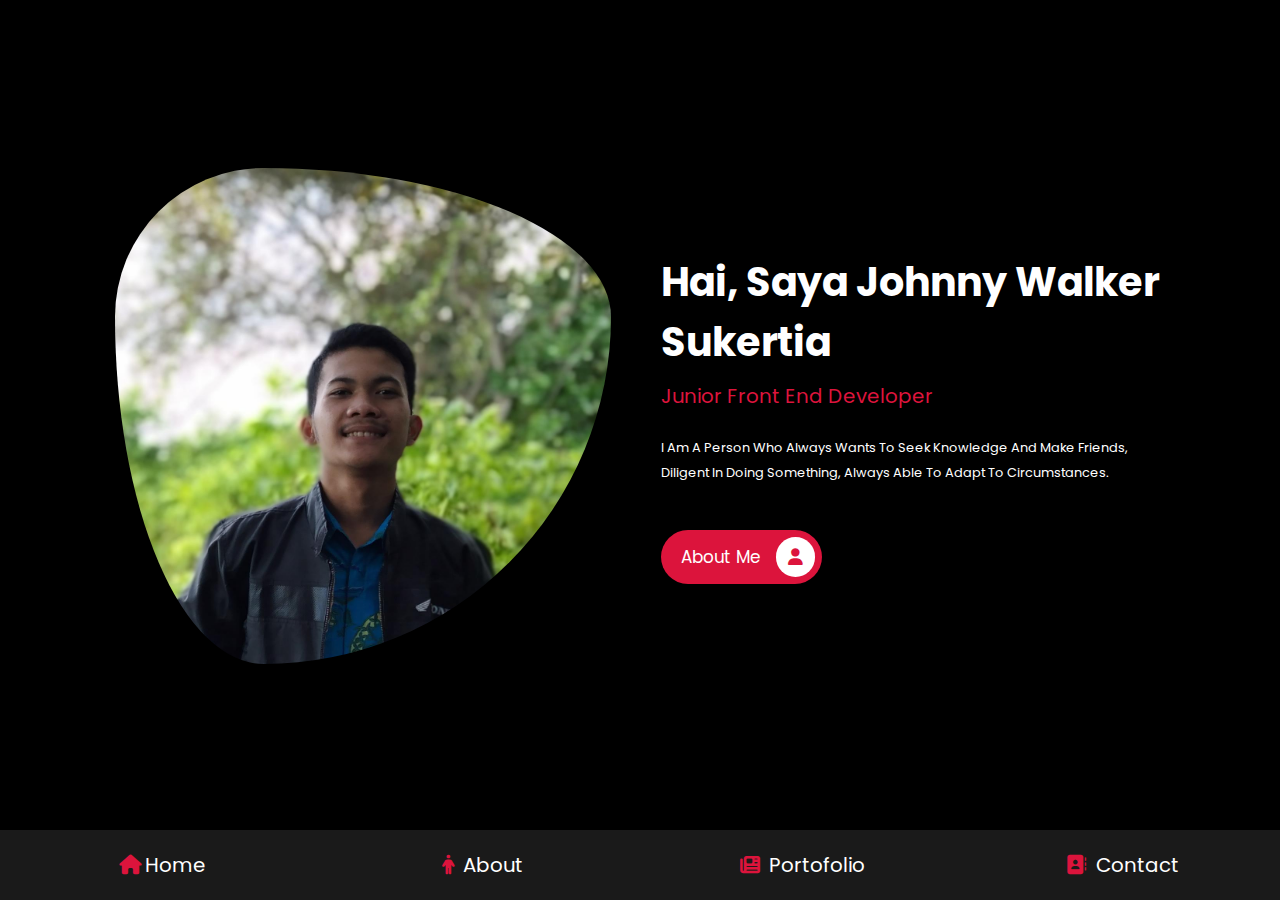
<file: index.html>
<!DOCTYPE html>
<html lang="en">
  <head>
    <meta charset="UTF-8" />
    <meta http-equiv="X-UA-Compatible" content="IE=edge" />
    <meta name="viewport" content="width=device-width, initial-scale=1.0" />
    <title>Johnny Walker</title>

    <!-- font awesome -->
    <link
      rel="stylesheet"
      href="https://cdnjs.cloudflare.com/ajax/libs/font-awesome/6.4.0/css/all.min.css"
    />

    <!-- custom file  css -->
    <link rel="stylesheet" href="./css/style.css" />
  </head>
  <body>
    <!-- Nav Awal  -->
    <nav class="navbar">
      <a href="index.html" class="house"
        ><i class="fa fa-home"></i><span>Home</span></a
      >
      <a href="about.html"><i class="fa fa-person"></i> <span>About</span></a>
      <a href="portfolio.html"
        ><i class="fa fa-newspaper"></i> <span>Portofolio</span></a
      >
      <!-- <a href="blog.html"><i class="fa fa-blog"></i> <span>Blog</span></a> -->
      <a href="contact.html"
        ><i class="fa fa-contact-book"></i> <span>Contact</span></a
      >
    </nav>
    <!-- Nav Akhir -->

    <!-- Home Section Start -->
    <section class="home">
      <div class="image">
        <img src="./img/walker.jpg" alt="" />
      </div>

      <div class="content">
        <h3>Hai, Saya Johnny Walker Sukertia</h3>
        <span>Junior Front End Developer</span>
        <p>
          I am a person who always wants to seek knowledge and make friends,
          diligent in doing something, always able to adapt to circumstances.
        </p>
        <a href="about.html" class="btn">About Me <i class="fa fa-user"></i></a>
      </div>
    </section>
    <!-- Home Section End -->
  </body>
</html>
</file>
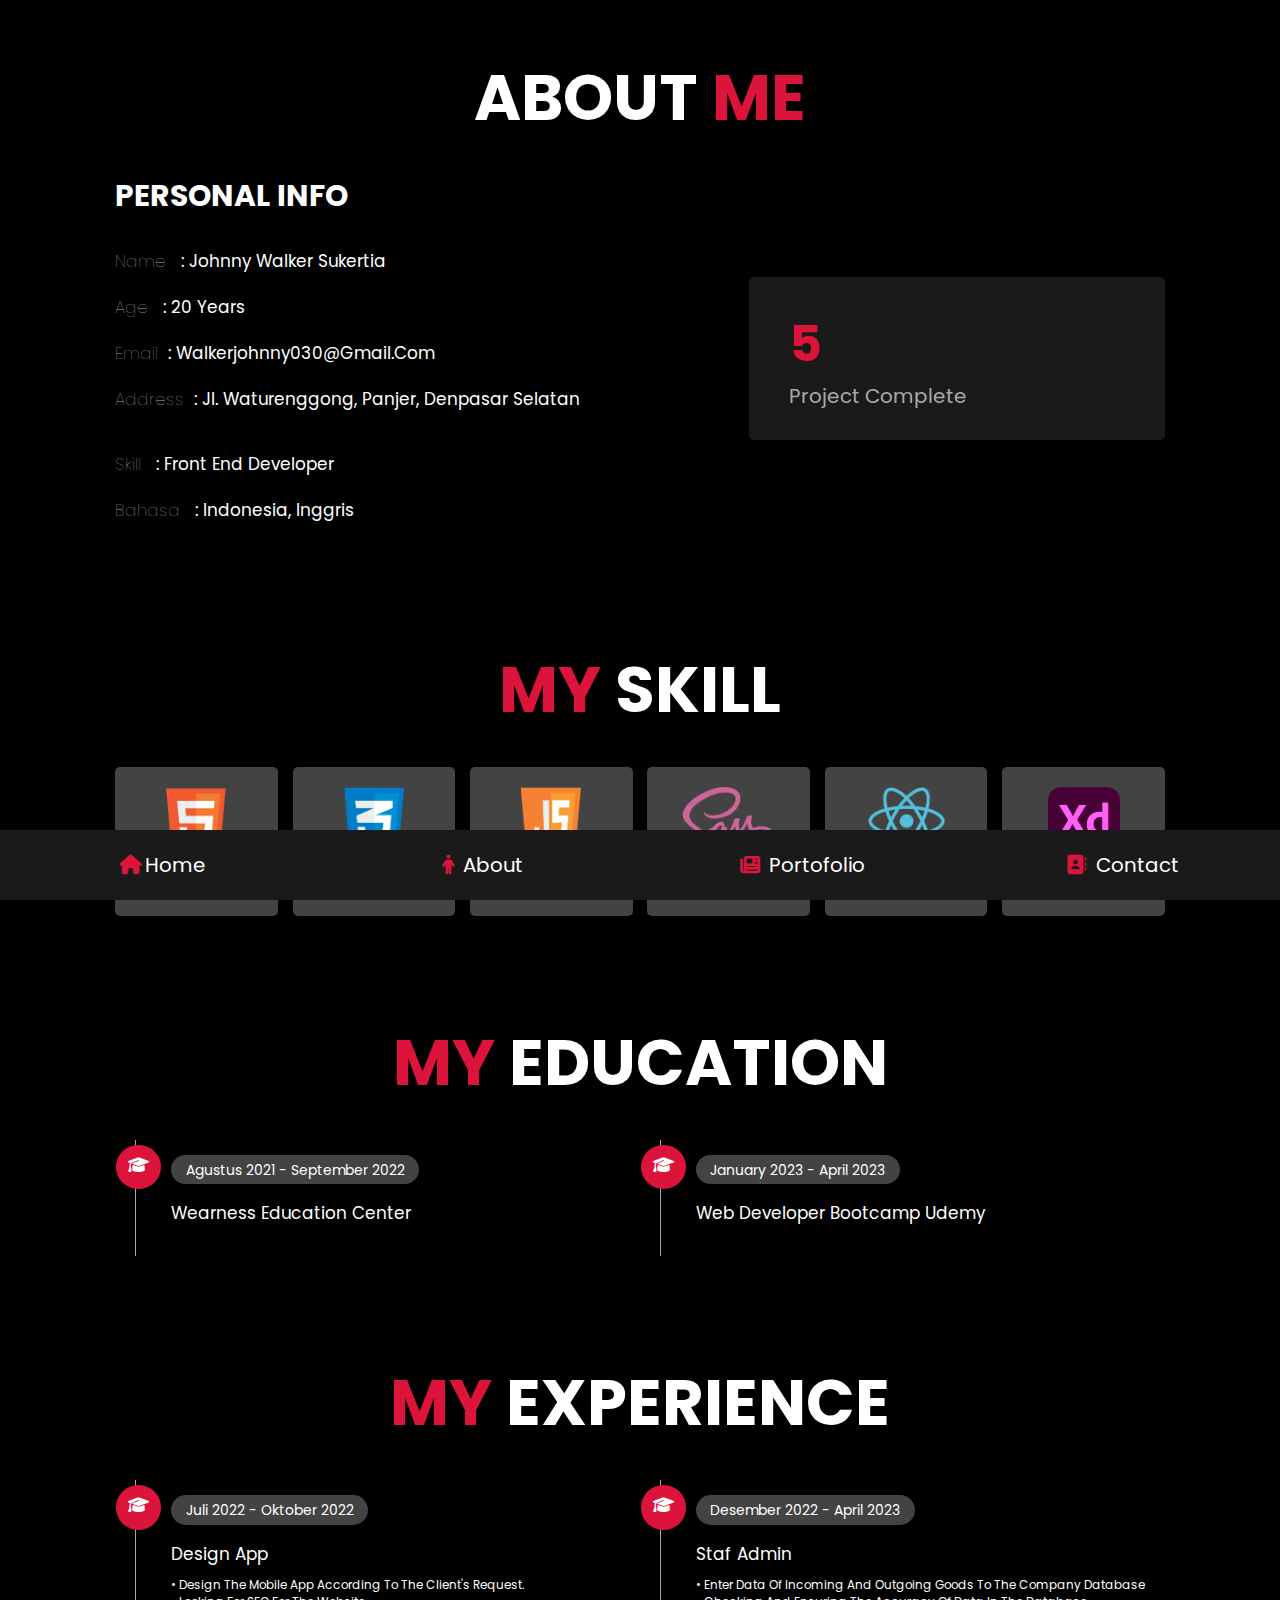
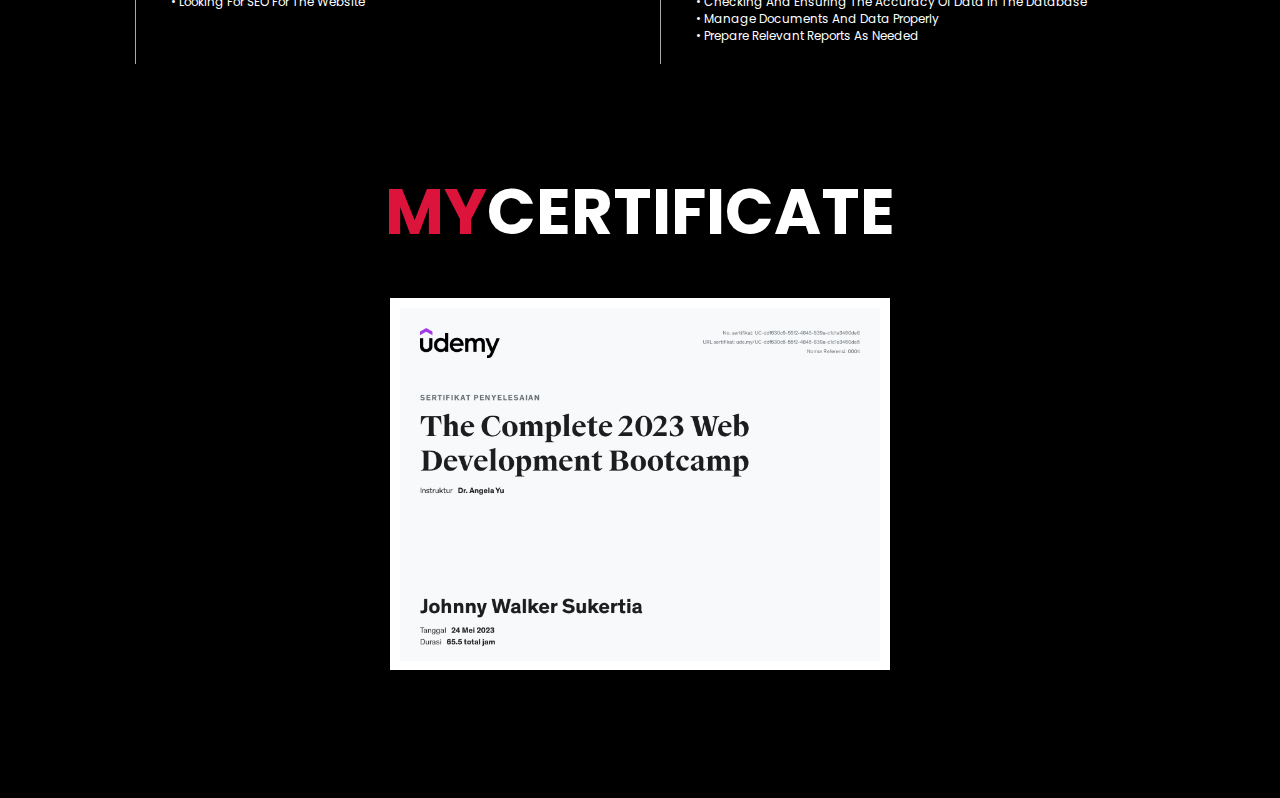
<file: about.html>
<!DOCTYPE html>
<html lang="en">
  <head>
    <meta charset="UTF-8" />
    <meta http-equiv="X-UA-Compatible" content="IE=edge" />
    <meta name="viewport" content="width=device-width, initial-scale=1.0" />
    <title>About Johnny Walker</title>

    <!-- font awesome -->
    <link
      rel="stylesheet"
      href="https://cdnjs.cloudflare.com/ajax/libs/font-awesome/6.4.0/css/all.min.css"
    />

    <!-- custom file  css -->
    <link rel="stylesheet" href="./css/style.css" />
  </head>
  <body>
    <!-- Nav Awal  -->
    <nav class="navbar">
      <a href="index.html" class="house"
        ><i class="fa fa-home"></i><span>Home</span></a
      >
      <a href="about.html"><i class="fa fa-person"></i> <span>About</span></a>
      <a href="portfolio.html"
        ><i class="fa fa-newspaper"></i> <span>Portofolio</span></a
      >
      <!-- <a href="blog.html"><i class="fa fa-blog"></i> <span>Blog</span></a> -->
      <a href="contact.html"
        ><i class="fa fa-contact-book"></i> <span>Contact</span></a
      >
    </nav>
    <!-- Nav Akhir -->

    <!-- About Start -->
    <section class="about">
      <h1 class="heading">About <span>Me</span></h1>
      <div class="row">
        <div class="info-container">
          <h1>Personal Info</h1>
          <div class="box-container">
            <div class="box">
              <h3>
                <span>Name</span>&nbsp;&nbsp;&nbsp;: Johnny Walker Sukertia
              </h3>
              <h3><span>Age</span>&nbsp;&nbsp;&nbsp;: 20 Years</h3>
              <h3><span>Email</span>&nbsp;&nbsp;: walkerjohnny030@gmail.com</h3>
              <h3>
                <span>Address</span>&nbsp;&nbsp;: Jl. Waturenggong, Panjer,
                Denpasar Selatan
              </h3>
            </div>

            <div class="box">
              <h3><span>Skill</span>&nbsp;&nbsp;&nbsp;: Front End Developer</h3>
              <h3><span>Bahasa</span>&nbsp;&nbsp;&nbsp;: Indonesia, Inggris</h3>
            </div>
          </div>
          <!-- <a href="./download/Johnny Walker.html" class="btn">Download <i class="fa fa-download"></i></a> -->
        </div>
        <div class="count-container">
          <!-- <div class="box">
            <h3>1+</h3>
            <p>Pengalaman Kerja</p>
          </div>
          <div class="box">
            <h3>1+</h3>
            <p>Client</p>
          </div> -->
          <div class="box">
            <h3>5</h3>
            <p>Project Complete</p>
          </div>
          <!-- <div class="box">
            <h3>0+</h3>
            <p>Award Won</p>
          </div> -->
        </div>
      </div>
    </section>

    <!-- About Akhir -->

    <!-- Skill -->
    <section class="skill">
      <h1 class="heading"><span>my</span> Skill</h1>

      <div class="box-container">
        <div class="box">
          <img src="./img/icon-1.png" alt="" />
          <p>html</p>
        </div>
        <div class="box">
          <img src="./img/icon-2.png" alt="" />
          <p>css</p>
        </div>
        <div class="box">
          <img src="./img/icon-3.png" alt="" />
          <p>javascript</p>
        </div>
        <div class="box">
          <img src="./img/icon-4.png" alt="" />
          <p>sass</p>
        </div>
        <div class="box">
          <img src="./img/icon-6.png" alt="" />
          <p>react js</p>
        </div>
        <div class="box">
          <img src="./img/xd.png" alt="" />
          <p>Adobe Xd</p>
        </div>
      </div>
    </section>
    <!-- Skill Akhir -->

    <!-- Education -->
    <section class="education">
      <h1 class="heading"><span>my</span> education</h1>

      <div class="box-container">
        <div class="box">
          <i class="fa fa-graduation-cap" aria-hidden="true"></i>
          <span>Agustus 2021 - September 2022</span>

          <h3>Wearness Education Center</h3>
          <!-- <p>
            Lorem ipsum dolor sit amet consectetur, adipisicing elit. Delectus
            iste suscipit rem commodi tenetur id atque ullam sit quo quia? Lorem
            ipsum dolor sit amet consectetur adipisicing elit. Saepe porro
            numquam est sit corrupti nam.
          </p> -->
        </div>
        <div class="box">
          <i class="fa fa-graduation-cap" aria-hidden="true"></i>
          <span>January 2023 - April 2023</span>

          <h3>Web Developer Bootcamp Udemy</h3>
          <!-- <p>
            Lorem ipsum dolor sit amet consectetur, adipisicing elit. Delectus
            iste suscipit rem commodi tenetur id atque ullam sit quo quia? Lorem
            ipsum dolor sit amet consectetur adipisicing elit. Saepe porro
            numquam est sit corrupti nam.
          </p> -->
        </div>
        <!-- <div class="box">
          <i class="fa fa-graduation-cap" aria-hidden="true"></i>
          <span>Januari 2022 - Maret 2023</span>

          <h3>Front End Developer</h3>
          <p>
            Lorem ipsum dolor sit amet consectetur, adipisicing elit. Delectus
            iste suscipit rem commodi tenetur id atque ullam sit quo quia? Lorem
            ipsum dolor sit amet consectetur adipisicing elit. Saepe porro
            numquam est sit corrupti nam.
          </p>
        </div> -->
      </div>
    </section>

    <!-- Education -->

    <section class="education">
      <h1 class="heading"><span>my</span> experience</h1>

      <div class="box-container">
        <div class="box">
          <i class="fa fa-graduation-cap" aria-hidden="true"></i>
          <span>Juli 2022 - Oktober 2022</span>

          <h3>Design App</h3>
          <p>
            • Design the mobile app according to the client's request. <br />
            • Looking for SEO for the website <br />
          </p>
        </div>
        <div class="box">
          <i class="fa fa-graduation-cap" aria-hidden="true"></i>
          <span>Desember 2022 - April 2023</span>
          <h3>Staf Admin</h3>
          <p>
            • Enter data of incoming and outgoing goods to the company database
            <br />
            • Checking and ensuring the accuracy of data in the database <br />
            • Manage documents and data properly <br />
            • Prepare relevant reports as needed <br />
          </p>
        </div>
      </div>
    </section>

    <section class="education">
      <h1 class="heading"><span>my</span>certificate</h1>

      <div class="box-container">
        <div class="serifikat">
          <a
            href="https://udemy-certificate.s3.amazonaws.com/image/UC-ddf630c6-55f2-4845-839a-c1d1e3460de6.jpg"
          >
            <img src="./img/serifikat.jpg" alt="sertifikat" />
          </a>
        </div>
      </div>
    </section>
  </body>
</html>
</file>
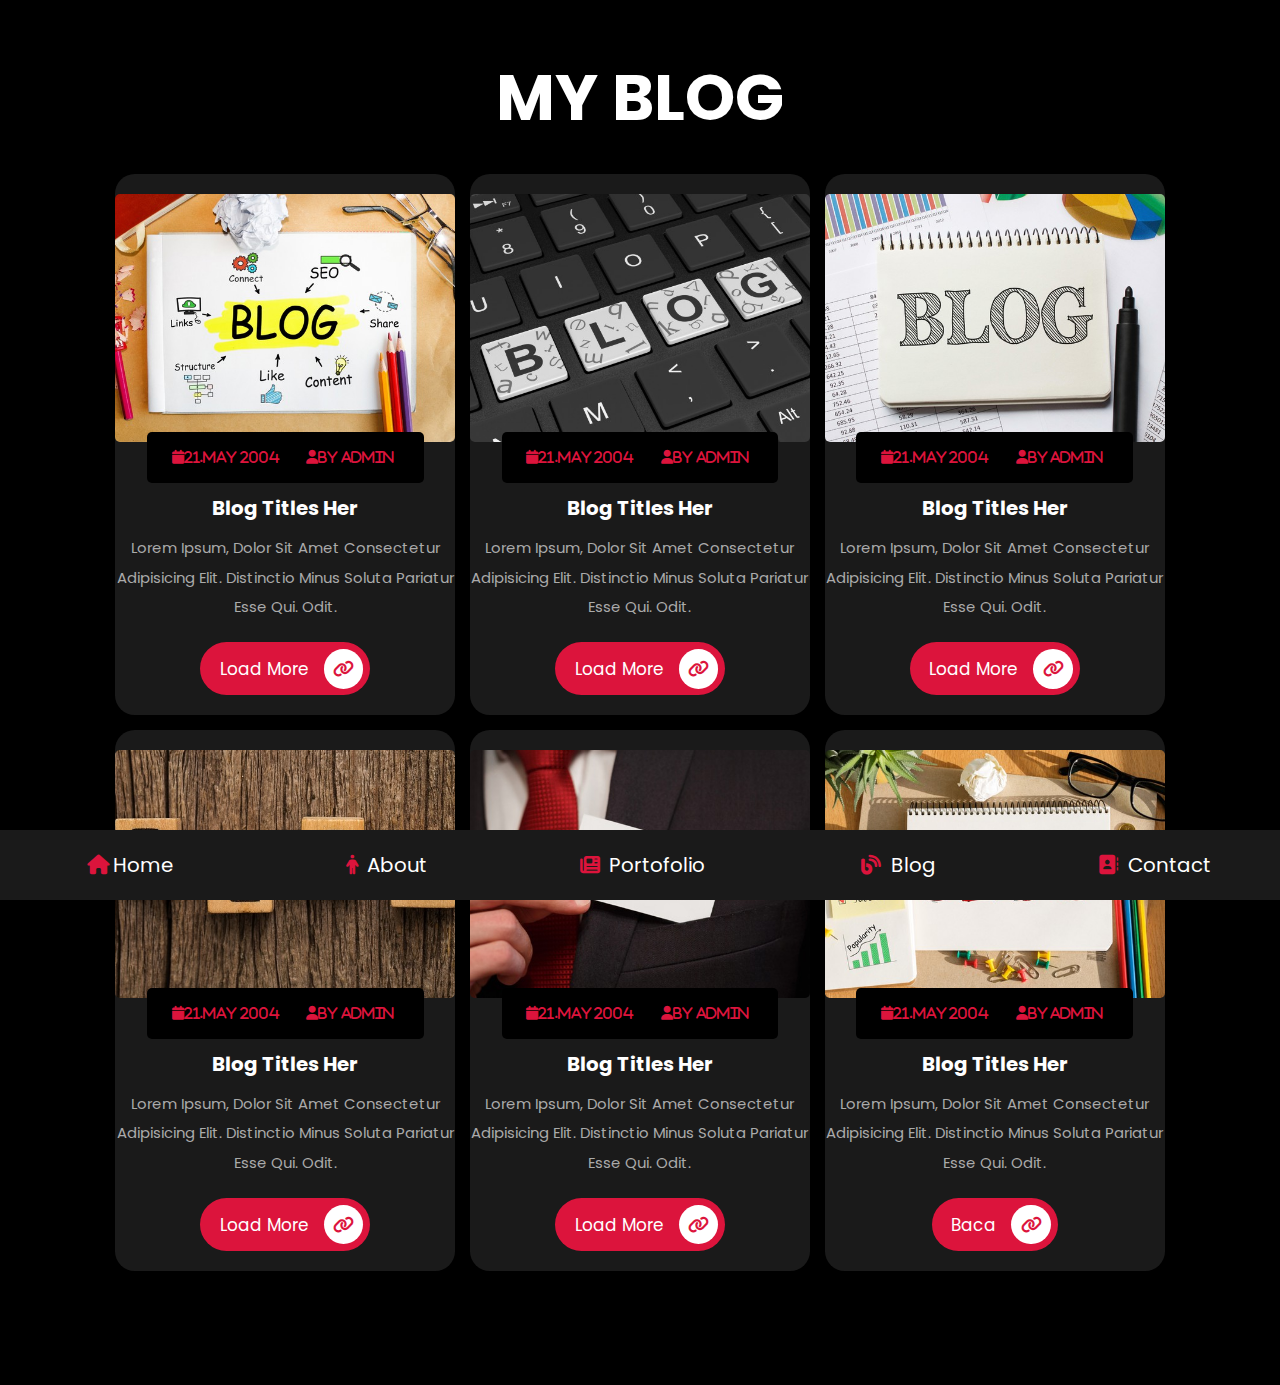
<file: blog.html>
<!DOCTYPE html>
<html lang="en">
  <head>
    <meta charset="UTF-8" />
    <meta http-equiv="X-UA-Compatible" content="IE=edge" />
    <meta name="viewport" content="width=device-width, initial-scale=1.0" />
    <title>Blog Johnny Walker</title>

    <!-- font awesome -->
    <link
      rel="stylesheet"
      href="https://cdnjs.cloudflare.com/ajax/libs/font-awesome/6.4.0/css/all.min.css"
    />

    <!-- custom file  css -->
    <link rel="stylesheet" href="./css/style.css" />
  </head>
  <body>
    <!-- Nav Awal  -->
    <nav class="navbar">
      <a href="index.html" class="house"
        ><i class="fa fa-home"></i><span>Home</span></a
      >
      <a href="about.html"><i class="fa fa-person"></i> <span>About</span></a>
      <a href="portfolio.html"
        ><i class="fa fa-newspaper"></i> <span>Portofolio</span></a
      >
      <a href="blog.html"><i class="fa fa-blog"></i> <span>Blog</span></a>
      <a href="contact.html"
        ><i class="fa fa-contact-book"></i> <span>Contact</span></a
      >
    </nav>
    <!-- Nav Akhir -->

    <!-- Blog awal -->
    <section class="blog">
      <h1 class="heading">My Blog</h1>

      <div class="box-container">
        <div class="box">
          <div class="image">
            <img src="./img/blog1.jpg" alt="" />
          </div>
          <div class="content">
            <div class="icons">
              <a href=""><i class="fa fa-calendar">21.may 2004</i></a>
              <a href=""><i class="fa fa-user">by admin</i></a>
            </div>
            <h3>Blog titles her</h3>
            <p>
              Lorem ipsum, dolor sit amet consectetur adipisicing elit.
              Distinctio minus soluta pariatur esse qui. Odit.
            </p>
            <a href="#" class="btn">Load More <i class="fa fa-link"></i></a>
          </div>
        </div>
        <div class="box">
          <div class="image">
            <img src="./img/blog2.jpg" alt="" />
          </div>
          <div class="content">
            <div class="icons">
              <a href=""><i class="fa fa-calendar">21.may 2004</i></a>
              <a href=""><i class="fa fa-user">by admin</i></a>
            </div>
            <h3>Blog titles her</h3>
            <p>
              Lorem ipsum, dolor sit amet consectetur adipisicing elit.
              Distinctio minus soluta pariatur esse qui. Odit.
            </p>
            <a href="#" class="btn">Load More <i class="fa fa-link"></i></a>
          </div>
        </div>
        <div class="box">
          <div class="image">
            <img src="./img/blog3.jpg" alt="" />
          </div>
          <div class="content">
            <div class="icons">
              <a href=""><i class="fa fa-calendar">21.may 2004</i></a>
              <a href=""><i class="fa fa-user">by admin</i></a>
            </div>
            <h3>Blog titles her</h3>
            <p>
              Lorem ipsum, dolor sit amet consectetur adipisicing elit.
              Distinctio minus soluta pariatur esse qui. Odit.
            </p>
            <a href="#" class="btn">Load More <i class="fa fa-link"></i></a>
          </div>
        </div>
        <div class="box">
          <div class="image">
            <img src="./img/blog4.jpg" alt="" />
          </div>
          <div class="content">
            <div class="icons">
              <a href=""><i class="fa fa-calendar">21.may 2004</i></a>
              <a href=""><i class="fa fa-user">by admin</i></a>
            </div>
            <h3>Blog titles her</h3>
            <p>
              Lorem ipsum, dolor sit amet consectetur adipisicing elit.
              Distinctio minus soluta pariatur esse qui. Odit.
            </p>
            <a href="#" class="btn">Load More <i class="fa fa-link"></i></a>
          </div>
        </div>
        <div class="box">
          <div class="image">
            <img src="./img/blog5.jpg" alt="" />
          </div>
          <div class="content">
            <div class="icons">
              <a href=""><i class="fa fa-calendar">21.may 2004</i></a>
              <a href=""><i class="fa fa-user">by admin</i></a>
            </div>
            <h3>Blog titles her</h3>
            <p>
              Lorem ipsum, dolor sit amet consectetur adipisicing elit.
              Distinctio minus soluta pariatur esse qui. Odit.
            </p>
            <a href="#" class="btn">Load More <i class="fa fa-link"></i></a>
          </div>
        </div>
        <div class="box">
          <div class="image">
            <img src="./img/blog6.jpg" alt="" />
          </div>
          <div class="content">
            <div class="icons">
              <a href=""><i class="fa fa-calendar">21.may 2004</i></a>
              <a href=""><i class="fa fa-user">by admin</i></a>
            </div>
            <h3>Blog titles her</h3>
            <p>
              Lorem ipsum, dolor sit amet consectetur adipisicing elit.
              Distinctio minus soluta pariatur esse qui. Odit.
            </p>
            <a href="#" class="btn">Baca <i class="fa fa-link"></i></a>
          </div>
        </div>
      </div>
    </section>
    <!-- Blog akhir -->
  </body>
</html>
</file>
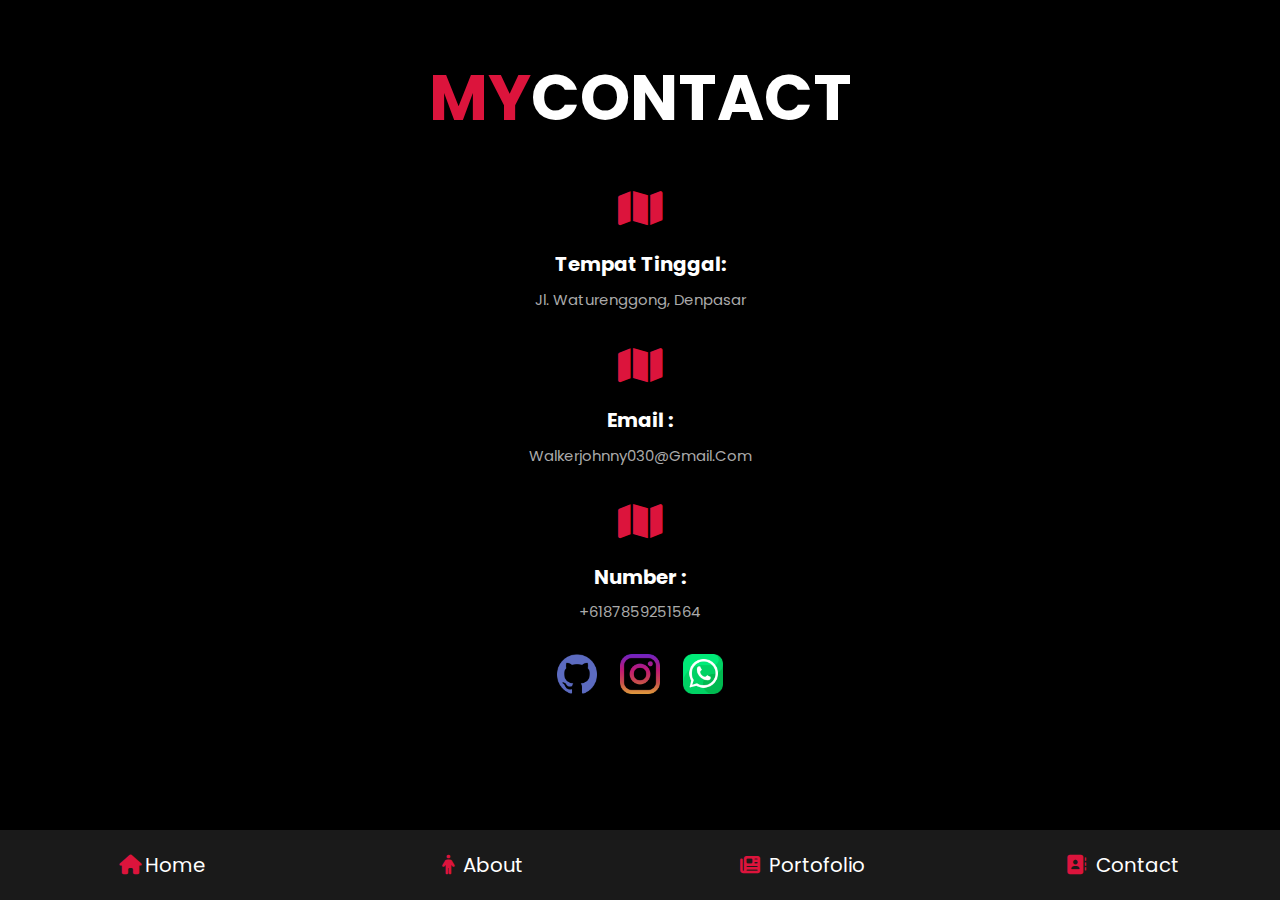
<file: contact.html>
<!DOCTYPE html>
<html lang="en">
  <head>
    <meta charset="UTF-8" />
    <meta http-equiv="X-UA-Compatible" content="IE=edge" />
    <meta name="viewport" content="width=device-width, initial-scale=1.0" />
    <title>Contact Johnny Walker</title>

    <!-- font awesome -->
    <link
      rel="stylesheet"
      href="https://cdnjs.cloudflare.com/ajax/libs/font-awesome/6.4.0/css/all.min.css"
    />

    <!-- custom file  css -->
    <link rel="stylesheet" href="./css/style.css" />
  </head>
  <body>
    <!-- Nav Awal  -->
    <nav class="navbar">
      <a href="index.html" class="house"
        ><i class="fa fa-home"></i><span>Home</span></a
      >
      <a href="about.html"><i class="fa fa-person"></i> <span>About</span></a>
      <a href="portfolio.html"
        ><i class="fa fa-newspaper"></i> <span>Portofolio</span></a
      >
      <!-- <a href="blog.html"><i class="fa fa-blog"></i> <span>Blog</span></a> -->
      <a href="contact.html"
        ><i class="fa fa-contact-book"></i> <span>Contact</span></a
      >
    </nav>
    <!-- Nav Akhir -->

    <!-- contact awal -->
    <section class="contact">
      <h1 class="heading"><span>my</span>contact</h1>
      <div class="row">
        <div class="info-container">
          <!-- <h1>get in touch</h1>
          <p>
            Lorem ipsum dolor sit amet consectetur, adipisicing elit.
            Dignissimos sunt perferendis ea libero, quidem eaque ullam ipsam qui
            similique atque eligendi eius quae quod saepe at repellendus modi
            iusto nisi.
          </p> -->
          <div class="box-container">
            <div class="box">
              <i class="fa fa-map"></i>
              <div class="intro">
                <h3>Tempat Tinggal:</h3>
                <p>Jl. Waturenggong, Denpasar</p>
              </div>
            </div>
          </div>
          <div class="box-container">
            <div class="box">
              <i class="fa fa-map"></i>
              <div class="intro">
                <h3>email :</h3>
                <p>walkerjohnny030@gmail.com</p>
              </div>
            </div>
          </div>
          <div class="box-container">
            <div class="box">
              <i class="fa fa-map"></i>
              <div class="intro">
                <h3>number :</h3>
                <p>+6187859251564</p>
              </div>
            </div>
          </div>

          <div class="share">
            <a href="https://github.com/johnnykertia"
              ><img class="github" src="img/github.png" alt="github"
            /></a>
            <a href="https://www.instagram.com/john.walkeer/?hl=id">
              <img src="img/instagram.png" alt="instagram" />
            </a>
            <a href="whatsapp://send?text=Hello&phone=+6287859251564">
              <img src="img/wa.png" alt="whatsapp" />
            </a>
          </div>
        </div>

        <!-- <form action="">
          <div class="inputbox">
            <input type="text" placeholder="Nama" />
            <input type="text" placeholder="No. Hp" />
          </div>

          <div class="inputbox">
            <input type="text" placeholder="Email" />
            <input type="text" placeholder="Subjek" />
          </div>

          <textarea
            name=""
            placeholder="Pesan"
            id=""
            cols="30"
            rows="10"
          ></textarea>

          <input type="submit" value="send your message" class="btn" />
        </form>
      </div> -->
    </section>
    <!-- contact akhir -->
  </body>
</html>
</file>
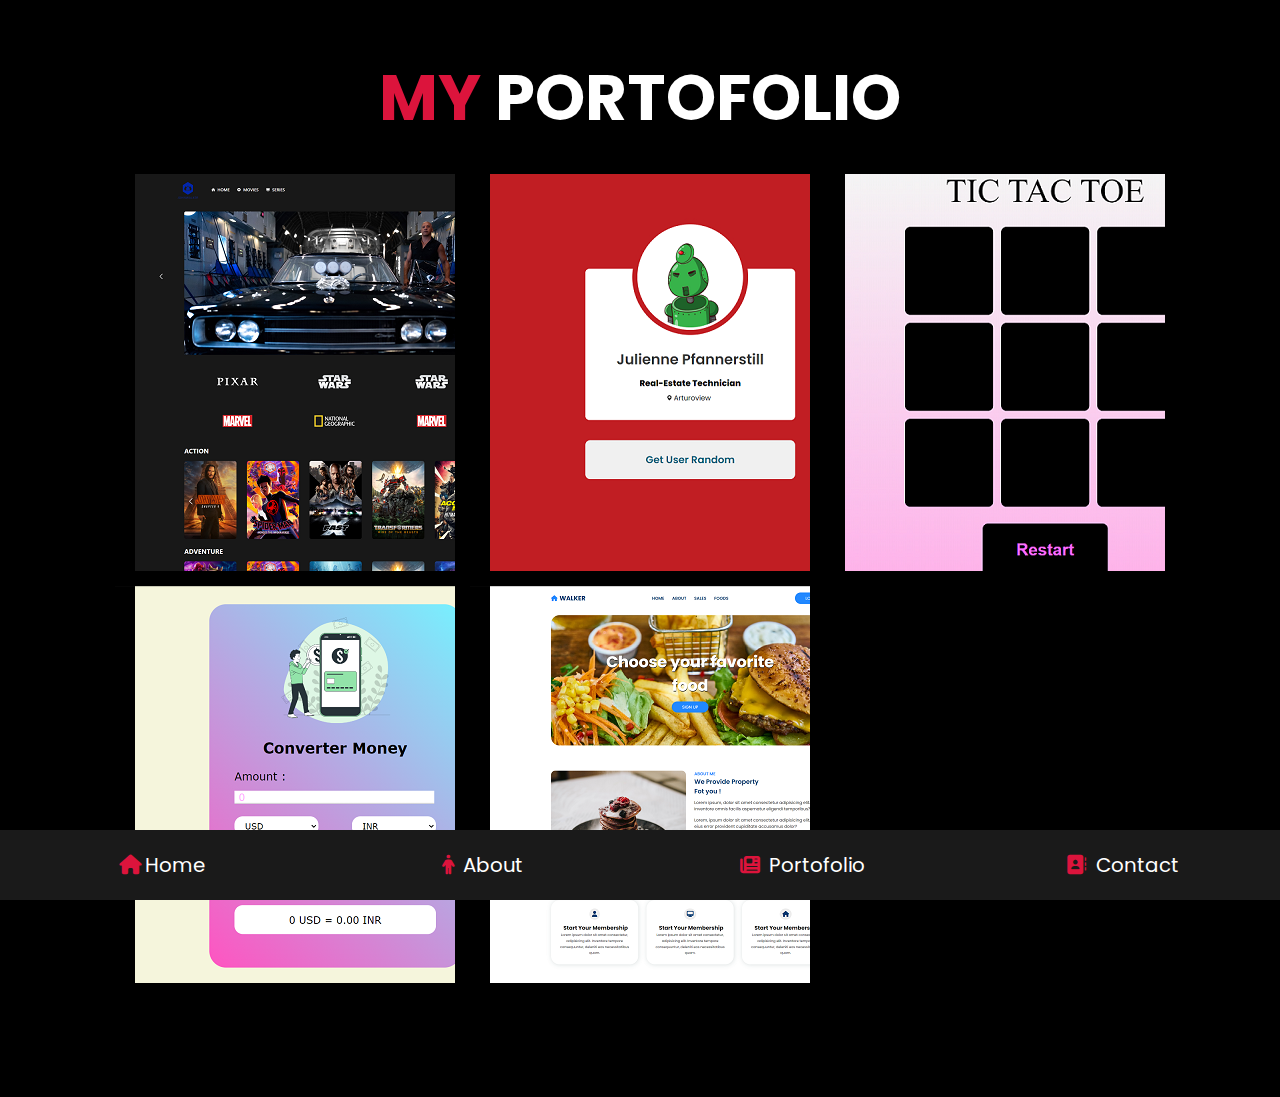
<file: portfolio.html>
<!DOCTYPE html>
<html lang="en">
  <head>
    <meta charset="UTF-8" />
    <meta http-equiv="X-UA-Compatible" content="IE=edge" />
    <meta name="viewport" content="width=device-width, initial-scale=1.0" />
    <title>Portofolio Johnny Walker</title>

    <!-- font awesome -->
    <link
      rel="stylesheet"
      href="https://cdnjs.cloudflare.com/ajax/libs/font-awesome/6.4.0/css/all.min.css"
    />

    <!-- custom file  css -->
    <link rel="stylesheet" href="./css/style.css" />
  </head>
  <body>
    <!-- Nav Awal  -->
    <nav class="navbar">
      <a href="index.html" class="house"
        ><i class="fa fa-home"></i><span>Home</span></a
      >
      <a href="about.html"><i class="fa fa-person"></i> <span>About</span></a>
      <a href="portfolio.html"
        ><i class="fa fa-newspaper"></i> <span>Portofolio</span></a
      >
      <!-- <a href="blog.html"><i class="fa fa-blog"></i> <span>Blog</span></a> -->
      <a href="contact.html"
        ><i class="fa fa-contact-book"></i> <span>Contact</span></a
      >
    </nav>
    <!-- Nav Akhir -->

    <!-- Portofolio awal -->
    <section class="portofolio">
      <h1 class="heading"><span>my</span> portofolio</h1>

      <div class="box-container">
        <div class="box">
          <a href="https://john-film.vercel.app/"
            ><img src="./img/project1.png" alt=""
          /></a>
          <div class="content">
            <h3>project 01</h3>
            <p>Project React js, Vite Js, Tailwind Css with API movie Database</p>
            <a href="https://john-film.vercel.app/">read more</a>
          </div>
        </div>
        <div class="box">
          <a href="https://random-user-ruddy.vercel.app"
            ><img src="./img/project2.png" alt=""
          /></a>
          <div class="content">
            <h3>project 02</h3>
            <p>Project HTML/CSS/Javascript with Random-API</p>
            <a href="https://random-user-ruddy.vercel.app">read more</a>
          </div>
        </div>
        <div class="box">
          <a href="https://tic-tac-toe-woad-zeta.vercel.app"
            ><img src="./img/project3.png" alt=""
          /></a>
          <div class="content">
            <h3>project 03</h3>
            <p>Project HTML/CSS/Javascript</p>
            <a href="https://tic-tac-toe-woad-zeta.vercel.app">read more</a>
          </div>
        </div>
        <div class="box">
          <a
            href="https://converter-money.vercel.app"><img src="./img/project4.png" alt=""
          /></a>
          <div class="content">
            <h3>project 04</h3>
            <p>Project HTML/CSS/Javascript with API exchange-rate</p>
            <a href="https://converter-money.vercel.app">read more</a>
          </div>
        </div>
        <div class="box">
          <a href="https://food-page-pi.vercel.app/"><img src="./img/project5.png" alt="" /></a>
          <div class="content">
            <h3>project 05</h3>
            <p>
              Responsive Web Design HTML/CSS/Javascript with Login and Signup
            </p>
            <a href="https://food-page-pi.vercel.app/">read more</a>
          </div>
        </div>
        <!-- <div class="box">
          <a href=""><img src="./img/img-2.jpg" alt="" /></a>
          <div class="content">
            <h3>project 06</h3>
            <p>
              Lorem ipsum dolor sit amet consectetur adipisicing elit. Soluta
              quibusdam sunt cumque animi ratione nulla nesciunt non neque
              recusandae consectetur!
            </p>
            <a href="#">read more</a>
          </div>
        </div> -->
      </div>
      <!-- <a href="#" class="btn">Load More <i class="fa fa-redo"></i></a> -->
    </section>
    <!-- Portofolio akhir -->
  </body>
</html>
</file>
<file: css/style.css>
@import url("https://fonts.googleapis.com/css2?family=Poppins:wght@400;500;600;700;800&display=swap");
* {
  font-family: "Poppins", sans-serif;
  margin: 0;
  padding: 0;
  box-sizing: border-box;
  text-decoration: none;
  border: none;
  outline: none;
  text-transform: capitalize;
}

html {
  font-size: 62%;
  overflow-x: hidden;
}
html::-webkit-scrollbar {
  width: 1rem;
}
html::-webkit-scrollbar-track {
  background: #000;
}
html::-webkit-scrollbar-thumb {
  background: crimson;
  border-radius: 5rem;
}

body {
  background: #000;
  padding-bottom: 6.5rem;
}

section {
  padding: 5rem 9%;
}

.navbar {
  position: fixed;
  bottom: 0;
  left: 0;
  right: 0;
  display: flex;
  z-index: 1000;
  align-items: flex-end;
}
.navbar a {
  padding: 2rem;
  font-size: 2rem;
  background: #1a1a1a;
  flex: 1;
  color: #fff;
  text-align: center;
  transition: 0.2s linear;
}
.navbar a i {
  color: crimson;
  padding: 0.5rem;
}
.navbar a:hover {
  background: crimson;
  padding-bottom: 5rem;
}
.navbar a:hover i {
  color: #000;
}

.home {
  display: flex;
  align-items: center;
  flex-wrap: wrap;
  gap: 5rem;
  min-height: calc(100vh - 6.5rem);
}
.home .image {
  flex: 1 1 18rem;
  text-align: center;
}
.home .image img {
  height: 50rem;
  width: 50rem;
  border-radius: 30% 70% 70% 30%/30% 30% 70% 70%;
}
.home .content {
  flex: 1 1 42rem;
  text-transform: none;
}
.home .content h3 {
  color: #fff;
  font-size: 4rem;
  padding-bottom: 0.5rem;
}
.home .content span {
  color: crimson;
  font-size: 2rem;
  padding: 0.5rem 0;
  display: block;
}
.home .content p {
  font-size: 1.3rem;
  color: #fff;
  line-height: 2.5rem;
  margin-bottom: 1.5rem;
  padding: 2rem 2rem 2rem 0;
}

.heading {
  text-align: center;
  font-size: 5vw;
  color: #fff;
  text-transform: uppercase;
  margin-bottom: 3rem;
}
.heading span {
  color: crimson;
  text-transform: uppercase;
}

.btn {
  display: inline-block;
  margin-top: 1rem;
  border-radius: 5rem;
  background: crimson;
  padding: 0.7rem;
  font-size: 1.7rem;
  color: #fff;
  padding-left: 2rem;
}
.btn i {
  height: 4rem;
  width: 4rem;
  line-height: 4rem;
  font-size: 1.7rem;
  text-align: center;
  background: #fff;
  color: crimson;
  border-radius: 50%;
  margin-left: 1rem;
  transition: 0.2s linear;
}
.btn:hover i {
  margin-left: 2rem;
}

.about .row {
  display: flex;
  align-items: center;
  flex-wrap: wrap;
  gap: 2rem;
}
.about .row .info-container {
  flex: 1 1 52rem;
}
.about .row .info-container h1 {
  font-size: 3rem;
  color: #fff;
  text-transform: uppercase;
  padding-bottom: 1rem;
}
.about .row .info-container .box-container {
  padding: 1rem 0;
  display: flex;
  flex-wrap: wrap;
  gap: 2rem;
}
.about .row .info-container .box-container .box {
  flex: 1 1 30rem;
}
.about .row .info-container .box-container .box h3 {
  font-size: 1.7rem;
  color: #fff;
  padding: 1rem 0;
  font-weight: normal;
}
.about .row .info-container .box-container .box h3 span {
  color: #aaa;
  font-weight: lighter;
}
.about .row .count-container {
  flex: 1 1 32rem;
  display: flex;
  flex-wrap: wrap;
  gap: 2rem;
}
.about .row .count-container .box {
  flex: 1 1 20rem;
  padding: 3rem 4rem;
  border-radius: 0.5rem;
  background: #1a1a1a;
  box-shadow: 0.5rem 1rem rgba(0, 0, 0, 0.7);
}
.about .row .count-container .box h3 {
  font-size: 5rem;
  color: crimson;
}
.about .row .count-container .box p {
  font-size: 2rem;
  color: #aaa;
}

.skill .box-container {
  display: grid;
  grid-template-columns: repeat(auto-fit, minmax(16rem, 1fr));
  gap: 1.5rem;
}
.skill .box-container .box {
  padding: 2rem;
  text-align: center;
  background: #434343;
  border-radius: 0.5rem;
  box-shadow: 0.5rem 1rem rgba(0, 0, 0, 0.7);
}
.skill .box-container .box:hover {
  background: #fff;
}
.skill .box-container .box:hover p {
  color: #000;
}
.skill .box-container .box img {
  height: 7rem;
  margin-bottom: 1rem;
}
.skill .box-container .box p {
  color: #fff;
  font-size: 1.7rem;
  font-weight: normal;
  text-transform: uppercase;
}

.education .box-container {
  display: flex;
  flex-wrap: wrap;
}
.education .box-container .box {
  flex: 1 1 40rem;
  position: relative;
  margin-left: 2rem;
  padding: 2rem;
  padding-left: 3.5rem;
  padding-bottom: 2rem;
  border-left: 1px solid #aaa;
}
.education .box-container .box i {
  position: absolute;
  background: crimson;
  color: #fff;
  width: 4.5rem;
  height: 4.5rem;
  border-radius: 50%;
  font-size: 1.7rem;
  line-height: 4rem;
  text-align: center;
  top: 0.5rem;
  left: -2rem;
}
.education .box-container .box span {
  color: #fff;
  font-size: 1.4rem;
  background: #434343;
  padding: 0.5rem 1.5rem;
  border-radius: 5rem;
}
.education .box-container .box h3 {
  font-size: 1.7rem;
  color: #fff;
  padding: 1rem 0;
  font-weight: normal;
  padding-top: 2rem;
}
.education .box-container .box p {
  font-size: 1.2rem;
  color: #fff;
  font-size: normal;
}
.education .box-container .serifikat {
  max-width: 500px;
  width: 100%;
  margin: 1rem auto;
}
.education .box-container .serifikat a img {
  width: 100%;
  height: 100% px;
}

.portofolio {
  text-align: center;
}
.portofolio .box-container {
  display: grid;
  grid-template-columns: repeat(auto-fit, minmax(31rem, 1fr));
  gap: 1.5rem;
}
.portofolio .box-container .box {
  height: 40rem;
  overflow: hidden;
  position: relative;
}
.portofolio .box-container .box:hover .content {
  transform: translateY(0);
}
.portofolio .box-container .box a .img {
  height: 100%;
  width: 100%;
  -o-object-fit: cover;
     object-fit: cover;
}
.portofolio .box-container .box .content {
  position: absolute;
  display: flex;
  top: 0;
  left: 0;
  height: 100%;
  width: 100%;
  background: #1a1a1a;
  flex-flow: column;
  align-items: center;
  justify-content: center;
  transform: translateY(-100%);
  transition: 0.2s linear;
}
.portofolio .box-container .box .content h3 {
  font-size: 2.5rem;
  text-transform: uppercase;
  color: #fff;
  padding: 2rem;
}
.portofolio .box-container .box .content p {
  font-size: 1.5rem;
  color: #fff;
  line-height: 2;
  padding: 2rem;
}
.portofolio a {
  font-size: 2rem;
  border-radius: 20px;
  padding: 1rem 2rem;
  margin-top: 4rem;
}
.portofolio a:hover {
  color: #fff;
}

.blog .box-container {
  display: grid;
  grid-template-columns: repeat(auto-fit, minmax(31rem, 1fr));
  gap: 1.5rem;
}
.blog .box-container:hover .img img {
  transform: scale(1.2);
}
.blog .box-container .box {
  padding: 2rem 0;
  text-align: center;
  border-radius: 2rem;
  background-color: #1a1a1a;
  box-shadow: 0.5rem 1rem rgba(0, 0, 0, 0.7);
}
.blog .box-container .box .image {
  height: 25rem;
  width: 100%;
  border-radius: 0.5rem;
  overflow: hidden;
}
.blog .box-container .box .image img {
  height: 100%;
  width: 100%;
  -o-object-fit: cover;
     object-fit: cover;
  transition: 0.2s linear;
}
.blog .box-container .box .content .icons {
  position: relative;
  top: -1rem;
  border-radius: 0.5rem;
  padding: 1.5rem;
  display: inline-block;
  background: #000;
}
.blog .box-container .box .content .icons a {
  font-size: 1.4rem;
  margin: 0 1rem;
  color: #fff;
}
.blog .box-container .box .content .icons a:hover {
  color: #fff;
}
.blog .box-container .box .content .icons a i {
  padding-right: 0.5rem;
  color: crimson;
}
.blog .box-container .box .content h3 {
  font-size: 2rem;
  color: #fff;
}
.blog .box-container .box .content p {
  font-size: 1.5rem;
  color: #aaa;
  padding: 1rem 0;
  line-height: 2;
}

.contact .row {
  width: 100%;
  text-align: center;
  display: flex;
  flex-direction: column;
  justify-content: center;
}
.contact .row .info-container p {
  font-size: 1.5rem;
  line-height: 1.5;
  color: #aaa;
  padding: 1rem 0;
}
.contact .row .info-container .box-container {
  padding: 1rem 0;
}
.contact .row .info-container .box-container .box {
  display: flex;
  justify-content: center;
  flex-direction: column;
  gap: 2rem;
}
.contact .row .info-container .box-container .box i {
  font-size: 4rem;
  color: crimson;
  padding-top: 0.5rem;
}
.contact .row .info-container .box-container .box h3 {
  font-size: 2rem;
  color: #fff;
}
.contact .row .info-container .share a img {
  width: 40px;
  height: 40px;
  margin: 10px 10px 0px 10px;
}
.contact .row .info-container .share a:hover {
  background: crimson;
}

@media (max-width: 1200px) {
  section {
    padding: 3rem 2rem;
  }
  html {
    font-size: 55%;
  }
  .home {
    text-align: center;
  }
  .home p {
    padding: 2rem;
  }
}
@media (max-width: 768px) {
  .navbar a i {
    padding-bottom: 0;
  }
  .navbar a span {
    display: none;
  }
  .navbar a:hover {
    padding-bottom: 2rem;
  }
  .home {
    text-align: center;
    gap: 2rem;
  }
  .home .image img {
    height: 40rem;
    width: 40rem;
  }
  .home .content h3 {
    font-size: 3rem;
  }
  .home .content span {
    font-size: 2rem;
  }
  .home .content p {
    padding: 2rem;
  }
  .heading {
    font-size: 10vw;
  }
  .heading span {
    font-size: 10vw;
  }
  .contact .row form .inputbox input {
    width: 100%;
  }
}
@media (max-width: 450px) {
  html {
    font-size: 50%;
  }
  .home {
    gap: 1rem;
  }
  .home .image img {
    height: 35rem;
    width: 35rem;
  }
  .home p {
    padding: 2rem;
  }
}/*# sourceMappingURL=style.css.map */
</file>
